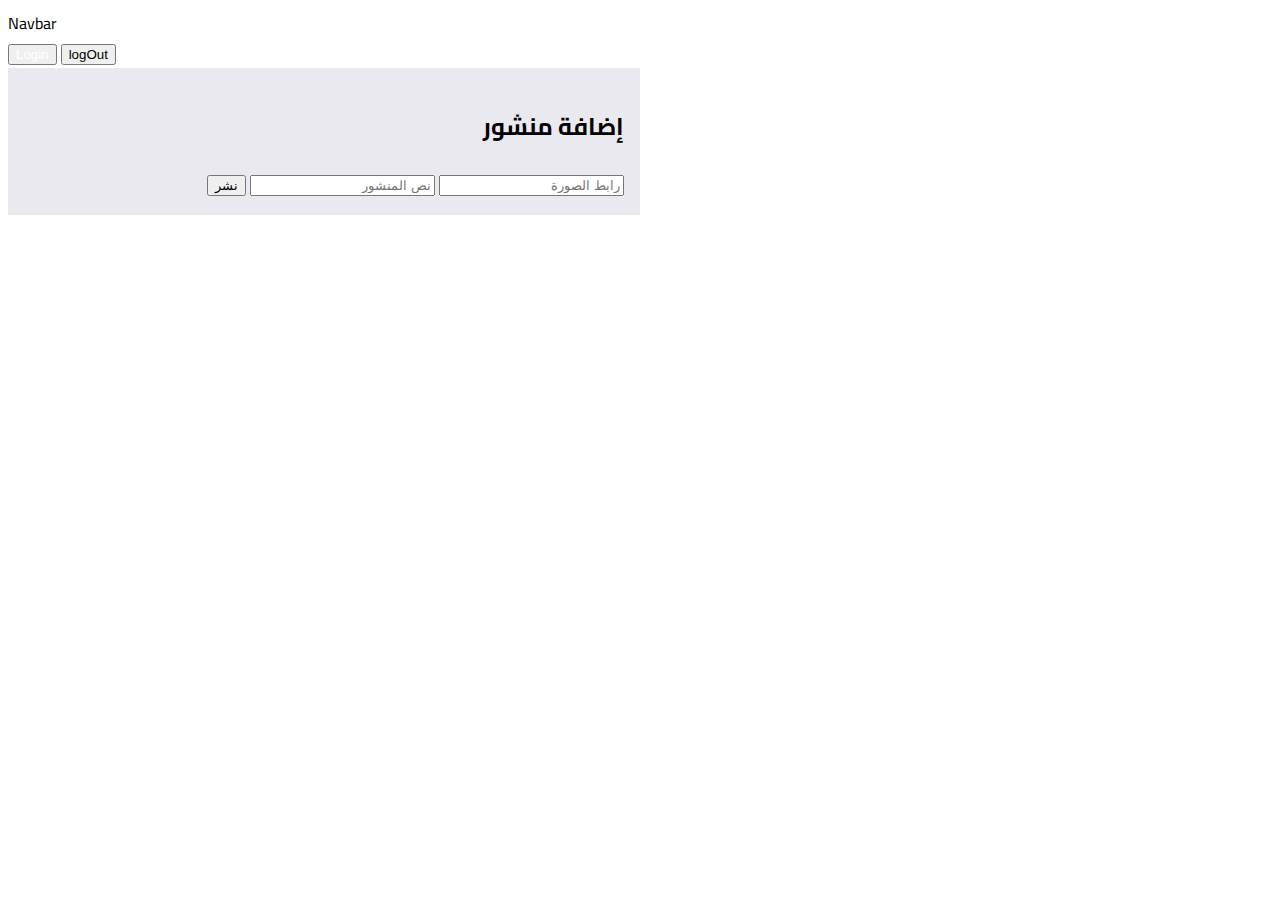
<file: index.html>
<!DOCTYPE html>
<html lang="en">
  <head>
    <meta charset="UTF-8" />
    <meta name="viewport" content="width=device-width, initial-scale=1.0" />
    <link
      href="https://cdn.jsdelivr.net/npm/bootstrap@5.2.3/dist/css/bootstrap.min.css"
      rel="stylesheet"
      integrity="sha384-rbsA2VBKQhggwzxH7pPCaAqO46MgnOM80zW1RWuH61DGLwZJEdK2Kadq2F9CUG65"
      crossorigin="anonymous"
    />
    <link rel="stylesheet" href="style.css" />
    <style>
      @import url("https://fonts.googleapis.com/css2?family=Cairo:wght@200..1000&family=IBM+Plex+Sans+Arabic:wght@100;200;300;400;500;600;700&family=Marhey:wght@300..700&family=Tajawal:wght@200;300;400;500;700;800;900&display=swap");

      body {
        font-family: "Cairo", sans-serif;
      }
    </style>
    <title>Home page</title>
  </head>
  <body>
    <nav class="navbar bg-light">
      <div class="container-fluid">
        <a id="navbar-name" class="navbar-brand">Navbar</a>
        <div>
          <button
            onclick="login()"
            id="login-link"
            class="btn btn-success d-none"
          >
            <a style="text-decoration: none; color: white" href="login.html"
              >Login</a
            >
          </button>

          <button onclick="logout()" id="logout-link" class="d-none">
            logOut
          </button>
        </div>
      </div>
    </nav>

    <section dir="rtl"
      class="d-flex flex-column mt-3 text-center gap-2 m-auto rounded-4"
      style="max-width: 600px; padding: 1rem; background-color: rgba(13, 10, 78, 0.09);"
    >
      <div  id="liveAlertPlaceholder"></div>
      <h2>إضافة منشور</h2>
      <div class="d-flex flex-column w-50 gap-4  m-auto justify-content-center">
        <input placeholder="رابط الصورة" type="text" id="imageUrl" required />
        <input placeholder="نص المنشور" type="text" id="postText" />
        <button id="submit" class="btn btn-primary">نشر</button>
      </div>
    </section>
    <div id="posts-container" class="posts-grid"></div>
    <script src="main.js"></script>
    <script src="./alert.js"></script>
    <script>
      // const u = localStorage.getItem("currentUser");
      // if (u) {
      //   document.getElementById("logout-link").className =
      //     "d-flex btn btn-outline-danger";
      // } else {
      //   document.getElementById("login-link").className =
      //     "d-flex btn btn-success";
      // }

      // function logout() {
      //   localStorage.removeItem("currentUser");

      //   window.location.reload();

      //   window.location.href = "/login.html";
      // }
    </script>
  </body>
</html>
</file>
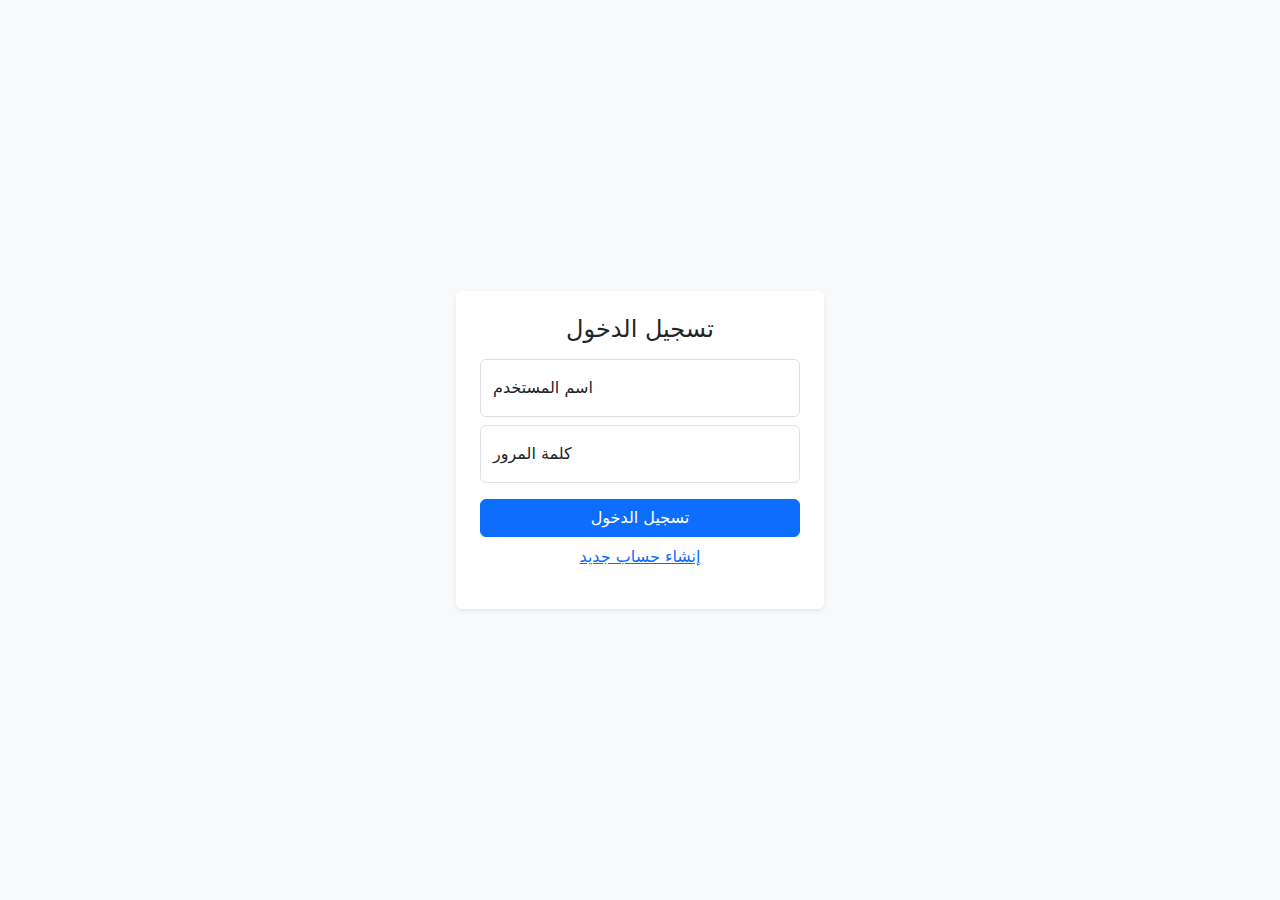
<file: login.html>
<!DOCTYPE html>
<html lang="ar" dir="rtl">
  <head>
    <meta charset="utf-8" />
    <meta name="viewport" content="width=device-width, initial-scale=1" />
    <title>تسجيل الدخول</title>
    <link
      href="https://cdn.jsdelivr.net/npm/bootstrap@5.2.3/dist/css/bootstrap.min.css"
      rel="stylesheet"
    />
  </head>
  <body class="d-flex vh-100 align-items-center justify-content-center bg-light">
    <main class="w-100 px-3" style="max-width: 400px;">
      <div id="liveAlertPlaceholder"></div>

      <form class="bg-white p-4 rounded shadow-sm" id="loginForm">
        <h1 class="h4 mb-3 text-center">تسجيل الدخول</h1>

        <div class="form-floating mb-2">
          <input
            type="text"
            class="form-control"
            id="username-input"
            placeholder="username"
          />
          <label for="username-input">اسم المستخدم</label>
        </div>

        <div class="form-floating mb-3">
          <input
            type="password"
            class="form-control"
            id="password-input"
            placeholder="Password"
          />
          <label for="password-input">كلمة المرور</label>
        </div>

        <button class="w-100 btn btn-primary mb-2" id="submit" type="submit">
          تسجيل الدخول
        </button>

        <p class="text-center">
          <a href="regster.html">إنشاء حساب جديد</a>
        </p>
      </form>
    </main>
    <script src="login.js"></script>
    <script src="./alert.js"></script>
    <script src="https://cdn.jsdelivr.net/npm/bootstrap@5.2.3/dist/js/bootstrap.bundle.min.js"></script>
  </body>
</html>
</file>
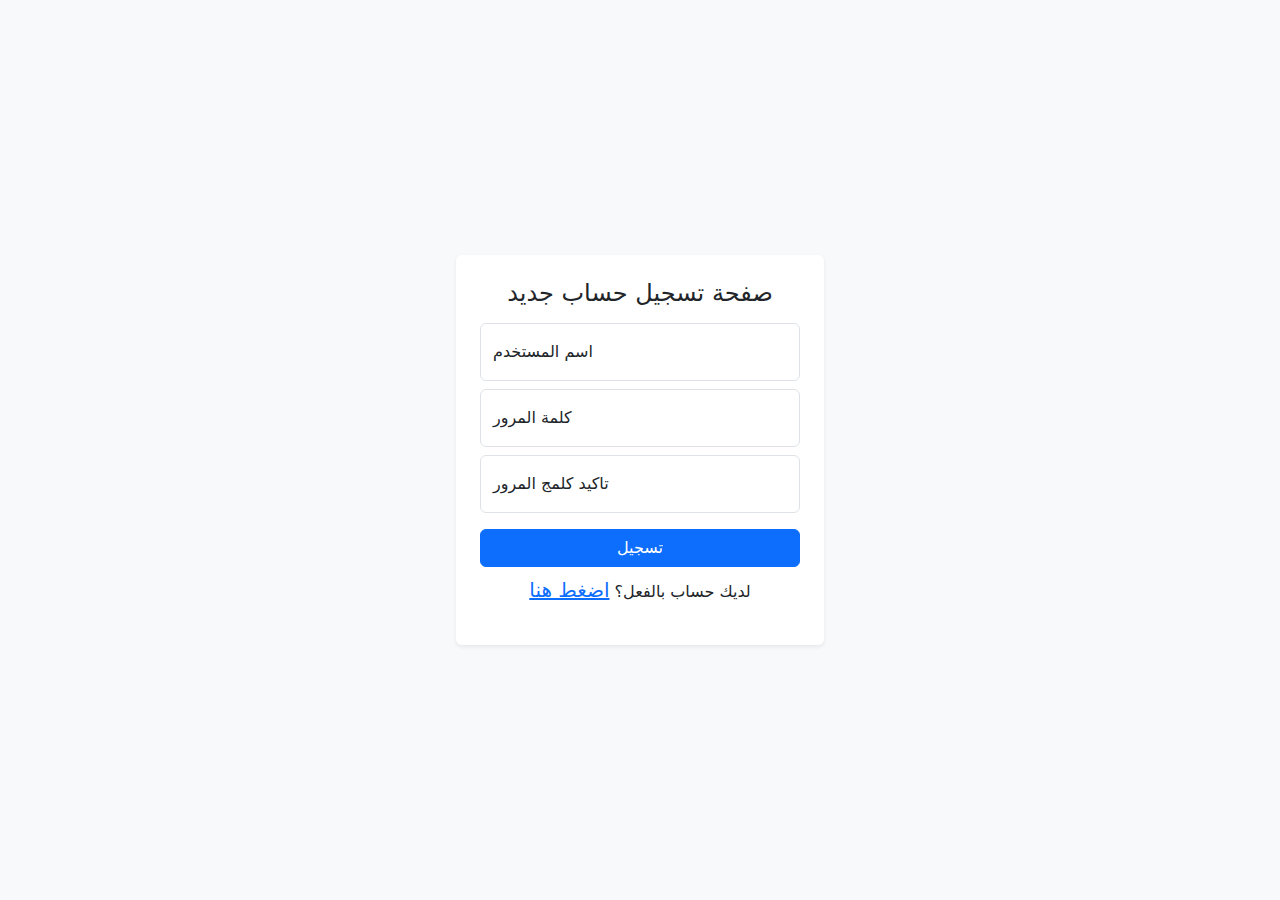
<file: regster.html>
<!DOCTYPE html>
<html lang="en">
  <head>
    <meta charset="utf-8" />
    <meta name="viewport" content="width=device-width, initial-scale=1" />
    <title>Register</title>
    <link
      href="https://cdn.jsdelivr.net/npm/bootstrap@5.2.3/dist/css/bootstrap.min.css"
      rel="stylesheet"
    />
  </head>
  <body
    class="d-flex vh-100 align-items-center justify-content-center bg-light"
  >
    <main class="w-100 px-3" style="max-width: 400px">
      <div id="liveAlertPlaceholder"></div>
      <form class="bg-white p-4 rounded shadow-sm">
        <h1 class="h4 mb-3 text-center">صفحة تسجيل حساب جديد</h1>

        <div class="form-floating mb-2">
          <input
            type="text"
            class="form-control"
            id="username-input"
            placeholder="username"
          />
          <label for="username-input">اسم المستخدم</label>
        </div>

        <div class="form-floating mb-2">
          <input
            type="password"
            class="form-control"
            id="password-input"
            placeholder="Password"
          />
          <label for="password-input">كلمة المرور</label>
        </div>

        <div class="form-floating mb-3">
          <input
            type="password"
            class="form-control"
            id="confirm-password"
            placeholder="Confirm Password"
          />
          <label for="confirm-password">تاكيد كلمج المرور</label>
        </div>

        <button class="w-100 btn btn-primary mb-2" id="submit" type="submit">
          تسجيل
        </button>

        <p class="text-center">
          لديك حساب بالفعل؟

          <span class="fs-5"><a href="./login.html">اضغط هنا</a></span>
        </p>
      </form>
    </main>
    <script src="regster.js"></script>
    <script src="./alert.js"></script>

    <script src="https://cdn.jsdelivr.net/npm/bootstrap@5.2.3/dist/js/bootstrap.bundle.min.js"></script>
  </body>
</html>
</file>
<file: style.css>
.posts-grid {
  display: grid;
  grid-template-columns: repeat(4, 300px);
  justify-content: center;
  gap: 1.5rem;
  padding: 2rem;
  max-width: 100%;
  margin: auto;
}

.card {
  display: flex;
  flex-direction: column;
  justify-content: space-between;
  background-color: #837b7b17;
  border: 1px solid #ddd;
  border-radius: 12px;
  box-shadow: 1 2px 10px rgba(0, 0, 0, 0.1);
  padding: 1rem;
  transition: transform 0.2s ease;
}

.card:hover {
  transform: translateY(-3px);
  box-shadow: 0 4px 16px rgba(0, 0, 0, 0.15);
}

.card img {
  width: 100%;
  object-fit: cover;
  border-radius: 10px;
}

.card h4 {
  margin-top: 1rem;
  font-size: 1rem;
}

.card p {
  font-size: 0.9rem;
  color: #555;
  margin: 0.5rem 0;
}

.deleteBtn {
  align-self: center;
  margin: 4%;
  margin-left: 0.5rem;
  padding: 0.1rem;
  font-size: 0.8em;
  border: none;
  border-radius: 5px;
  cursor: pointer;
  background-color: #dc3545;
  color: white;
}

.addComment{

    margin-top: 0.5rem;
    padding: 0.4rem;
    font-size: 0.85rem;
    border: none;
    border-radius: 5px;
    cursor: pointer;
    background-color: #354bdc;
    color: white;
}
.addComment:hover {
    background-color: #312ab0;
    transition: 0.3s ease-in-out;
  }

.deleteBtn:hover {
  background-color: #b02a37;
  transition: 0.3s ease-in-out;
}

.commentContainer{
    background-color: #55555511;
    list-style: none;
    padding: 0.4rem;

}

@media screen and (max-width: 1200px) {
  .posts-grid {
    grid-template-columns: repeat(3, 1fr);
  }
}

@media screen and (max-width: 768px) {
  .posts-grid {
    grid-template-columns: repeat(2, 1fr);
  }
}
@media screen and (max-width: 500px) {
  .posts-grid {
    grid-template-columns: repeat(1, 1fr);
  }
}
</file>
